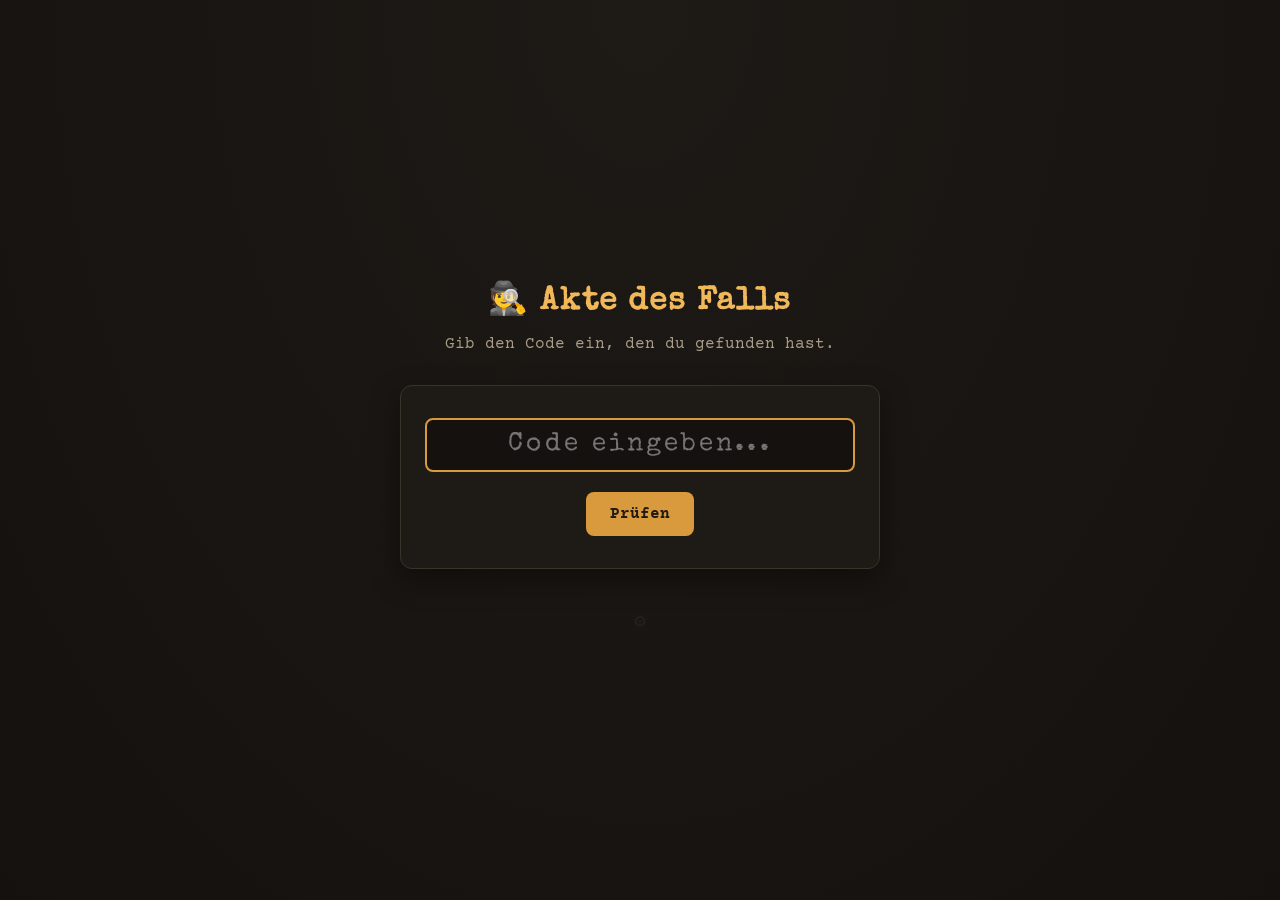
<file: index.html>
<!DOCTYPE html>
<html lang="de">
<head>
<meta charset="UTF-8">
<meta name="viewport" content="width=device-width, initial-scale=1.0, viewport-fit=cover">
<meta name="theme-color" content="#14110f">
<title>Detektiv-Spiel</title>
<link rel="preconnect" href="https://fonts.googleapis.com">
<link rel="preconnect" href="https://fonts.gstatic.com" crossorigin>
<link href="https://fonts.googleapis.com/css2?family=Special+Elite&family=Courier+Prime:wght@400;700&display=swap" rel="stylesheet">
<link rel="stylesheet" href="style.css">
</head>
<body>
  <main class="wrap">
    <h1 id="game-title">🕵️ Akte des Falls</h1>
    <p class="subtitle" id="game-subtitle">Gib den Code ein, den du gefunden hast.</p>

    <section id="entry" class="card">
      <input type="text" id="code-input" autocomplete="off" autocapitalize="characters" autocorrect="off" spellcheck="false" placeholder="Code eingeben..." aria-label="Code">
      <div class="btn-row">
        <button id="check-btn" class="btn">Prüfen</button>
      </div>
      <p id="error" class="error-msg" hidden>❌ Dieser Code ist unbekannt. Versuch's nochmal.</p>
    </section>

    <section id="result" class="card" hidden>
      <h2 id="result-title" class="result-title" hidden></h2>
      <img id="result-image" class="result-image" hidden>
      <p id="result-text" class="result-text"></p>
      <audio id="result-audio" hidden></audio>

      <div id="result-finale" hidden>
        <hr class="finale-divider">
        <h2 id="end-title" class="result-title"></h2>
        <img id="end-image" class="result-image" hidden>
        <p id="end-text" class="result-text"></p>
      </div>

      <div class="btn-row">
        <button id="replay-voice-btn" class="btn btn-secondary" type="button" hidden>🎙️ Nachricht wiederholen</button>
        <button id="reset-btn" class="btn btn-secondary">Weiter zum nächsten Rätsel</button>
      </div>
    </section>
  </main>

  <footer>
    <a href="config.html" class="config-link" title="Konfiguration">⚙</a>
  </footer>

  <script src="storage.js"></script>
  <script src="theme.js"></script>
  <script src="sounds.js"></script>
  <script src="game.js"></script>
</body>
</html>
</file>
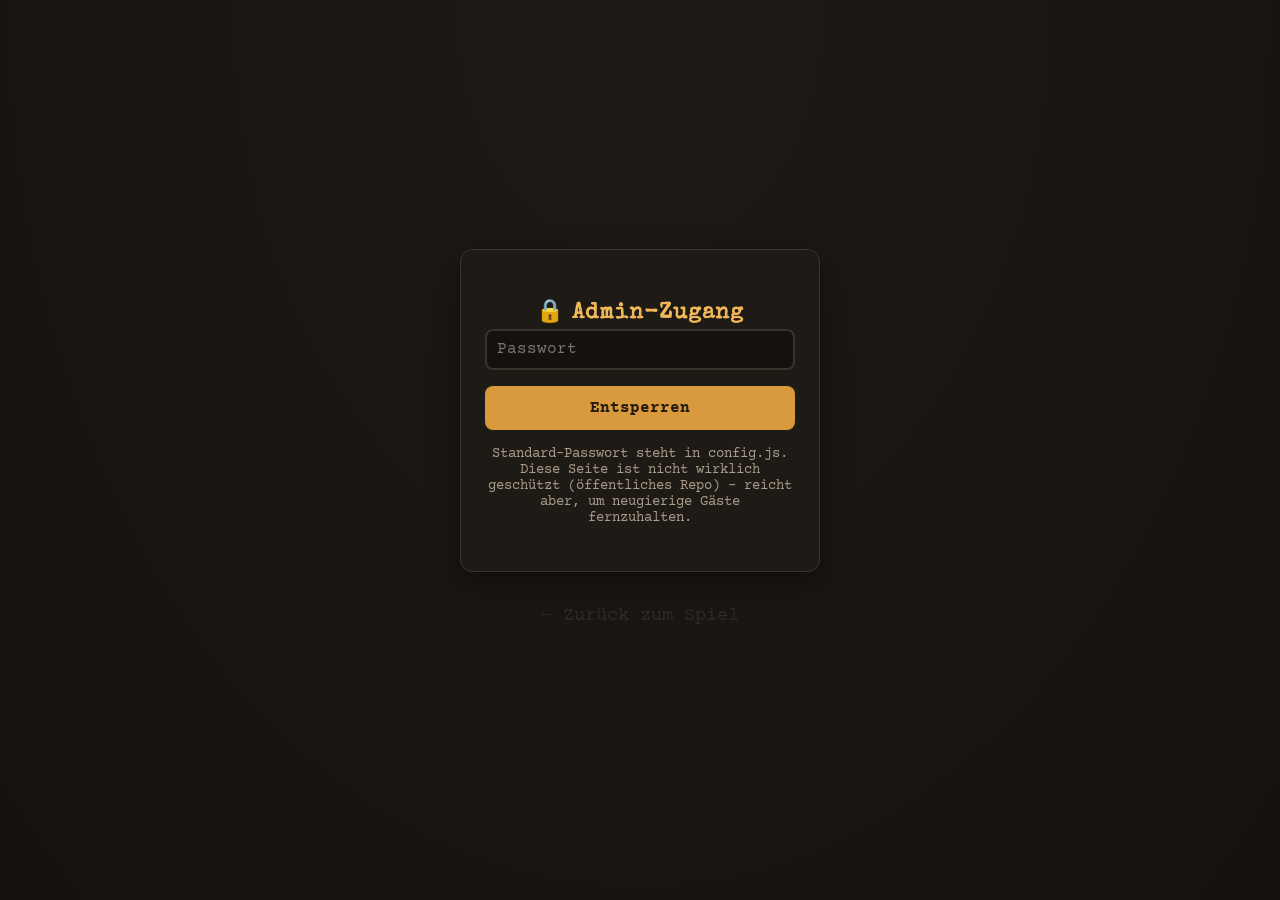
<file: config.html>
<!DOCTYPE html>
<html lang="de">
<head>
<meta charset="UTF-8">
<meta name="viewport" content="width=device-width, initial-scale=1.0, viewport-fit=cover">
<meta name="theme-color" content="#14110f">
<title>Konfiguration – Detektiv-Spiel</title>
<link rel="preconnect" href="https://fonts.googleapis.com">
<link rel="preconnect" href="https://fonts.gstatic.com" crossorigin>
<link href="https://fonts.googleapis.com/css2?family=Special+Elite&family=Courier+Prime:wght@400;700&display=swap" rel="stylesheet">
<link rel="stylesheet" href="style.css">
</head>
<body>
  <main class="wrap" style="max-width:640px;">

    <div id="gate" class="card">
      <h1 style="font-size:1.4rem;">🔒 Admin-Zugang</h1>
      <form id="gate-form">
        <input type="password" id="gate-input" placeholder="Passwort" autocomplete="off">
        <button class="btn" type="submit">Entsperren</button>
      </form>
      <p id="gate-error" class="error-msg" hidden>Falsches Passwort.</p>
      <p class="hint">Standard-Passwort steht in config.js. Diese Seite ist nicht wirklich geschützt (öffentliches Repo) – reicht aber, um neugierige Gäste fernzuhalten.</p>
    </div>

    <div id="panel" class="card" hidden style="text-align:left;">
      <h1 style="font-size:1.4rem; text-align:center;">🗂 Spiel konfigurieren</h1>
      <p class="hint" style="text-align:center; margin-top:0;">Aufgebaut wie das Spiel selbst: Seite 1 ist die Landing Page (QR-Code-Ziel), Seite 2 die Willkommens-Seite, jede weitere Seite ist ein Rätsel (Code + Lösung) - in der Reihenfolge, in der die Spieler sie lösen.</p>

      <div class="step-nav" id="step-nav"></div>

      <!-- Seite 1: Landing Page (QR-Code-Ziel) -->
      <div id="step-landing">
        <div class="settings-section" style="margin-top:0; padding-top:0; border-top:none;">
          <h2 class="section-title">📱 Landing Page</h2>
          <p class="hint" style="margin-top:0;">Eigene Seite (landing.html) als Ziel für einen QR-Code - eine Begrüßung mit Link weiter zum Spiel (index.html).</p>

          <label>
            <span class="field-label" style="margin-top:0;">Überschrift</span>
            <input type="text" id="landing-title-input" class="text-input" maxlength="60">
          </label>
          <label>
            <span class="field-label">Text</span>
            <textarea id="landing-text-input" class="text-input" rows="5"></textarea>
          </label>
          <p class="field-label">Optional: Bild</p>
          <div id="landing-image-picker"></div>
        </div>
      </div>

      <!-- Seite 2: Willkommen -->
      <div id="step-welcome">
        <div class="settings-section" style="margin-top:0; padding-top:0; border-top:none;">
          <h2 class="section-title">👋 Willkommen</h2>
          <p class="hint" style="margin-top:0;">Das sehen die Spieler, bevor sie den ersten Code eingeben.</p>

          <label>
            <span class="field-label" style="margin-top:0;">Titel</span>
            <input type="text" id="setting-title" class="text-input" maxlength="60">
          </label>
          <label>
            <span class="field-label">Untertitel</span>
            <input type="text" id="setting-subtitle" class="text-input" maxlength="120">
          </label>
          <label>
            <span class="field-label">Meldung bei falschem Code</span>
            <input type="text" id="setting-wrong" class="text-input" maxlength="120">
          </label>
        </div>

        <div class="settings-section">
          <h2 class="section-title">🎨 Darstellung</h2>

          <p class="field-label">Design</p>
          <div class="swatch-row">
            <button type="button" class="theme-swatch" data-theme="noir">
              <span class="swatch-preview theme-preview-noir"></span>
              Film Noir
            </button>
            <button type="button" class="theme-swatch" data-theme="neon">
              <span class="swatch-preview theme-preview-neon"></span>
              Neon Cyber
            </button>
            <button type="button" class="theme-swatch" data-theme="parchment">
              <span class="swatch-preview theme-preview-parchment"></span>
              Pergament
            </button>
            <button type="button" class="theme-swatch" data-theme="blood">
              <span class="swatch-preview theme-preview-blood"></span>
              Blutrot
            </button>
            <button type="button" class="theme-swatch" data-theme="agency">
              <span class="swatch-preview theme-preview-agency"></span>
              Waldgrün
            </button>
          </div>

          <p class="field-label">Hintergrundbild – Vintage</p>
          <div class="swatch-row">
            <button type="button" class="bg-swatch" data-bg="none">
              <span class="swatch-preview bg-preview-none">Ohne</span>
            </button>
            <button type="button" class="bg-swatch" data-bg="bg-corkboard">
              <img class="swatch-preview" src="backgrounds/corkboard.svg" alt="Korkbrett">
              Korkbrett
            </button>
            <button type="button" class="bg-swatch" data-bg="bg-paper">
              <img class="swatch-preview" src="backgrounds/paper.svg" alt="Altes Papier">
              Papier
            </button>
            <button type="button" class="bg-swatch" data-bg="bg-fog-city">
              <img class="swatch-preview" src="backgrounds/fog-city.svg" alt="Neblige Stadt">
              Nebel
            </button>
            <button type="button" class="bg-swatch" data-bg="bg-blueprint">
              <img class="swatch-preview" src="backgrounds/blueprint.svg" alt="Blaupause">
              Blaupause
            </button>
            <button type="button" class="bg-swatch" data-bg="bg-police-tape">
              <img class="swatch-preview" src="backgrounds/police-tape.svg" alt="Absperrband">
              Tatort
            </button>
          </div>

          <p class="field-label">Hintergrundbild – Modern</p>
          <div class="swatch-row">
            <button type="button" class="bg-swatch" data-bg="bg-mesh-aurora">
              <img class="swatch-preview" src="backgrounds/mesh-aurora.svg" alt="Aurora-Verlauf">
              Aurora
            </button>
            <button type="button" class="bg-swatch" data-bg="bg-gradient-dusk">
              <img class="swatch-preview" src="backgrounds/gradient-dusk.svg" alt="Dusk-Verlauf">
              Dusk
            </button>
            <button type="button" class="bg-swatch" data-bg="bg-dot-grid">
              <img class="swatch-preview" src="backgrounds/dot-grid.svg" alt="Punktraster">
              Punktraster
            </button>
            <button type="button" class="bg-swatch" data-bg="bg-glow-orbs">
              <img class="swatch-preview" src="backgrounds/glow-orbs.svg" alt="Glow Orbs">
              Glow
            </button>
            <button type="button" class="bg-swatch" data-bg="bg-wave-lines">
              <img class="swatch-preview" src="backgrounds/wave-lines.svg" alt="Wellen">
              Wellen
            </button>
          </div>

          <p class="field-label">Ton bei falschem Code</p>
          <div class="swatch-row">
            <button type="button" class="sound-btn wrong-sound-btn" data-sound="soft">Sanft ▶</button>
            <button type="button" class="sound-btn wrong-sound-btn" data-sound="double">Doppelt ▶</button>
            <button type="button" class="sound-btn wrong-sound-btn" data-sound="descend">Fallend ▶</button>
            <button type="button" class="sound-btn wrong-sound-btn" data-sound="click">Klick ▶</button>
            <button type="button" class="sound-btn wrong-sound-btn" data-sound="denied">Verweigert ▶</button>
            <button type="button" class="sound-btn wrong-sound-btn" data-sound="thud">Wummern ▶</button>
          </div>

          <p class="field-label">Ton bei richtigem Code</p>
          <div class="swatch-row">
            <button type="button" class="sound-btn correct-sound-btn" data-sound="chime">Chime ▶</button>
            <button type="button" class="sound-btn correct-sound-btn" data-sound="pop">Pop ▶</button>
            <button type="button" class="sound-btn correct-sound-btn" data-sound="bell">Glocke ▶</button>
            <button type="button" class="sound-btn correct-sound-btn" data-sound="rise">Aufsteigend ▶</button>
            <button type="button" class="sound-btn correct-sound-btn" data-sound="confirm">Bestätigung ▶</button>
            <button type="button" class="sound-btn correct-sound-btn" data-sound="sparkle">Funkeln ▶</button>
          </div>
        </div>
      </div>

      <!-- Seite 2+: je ein Rätsel -->
      <div id="step-puzzle-container" hidden></div>

      <!-- Letzte Seite: Finale -->
      <div id="step-finale" hidden>
        <div class="settings-section" style="margin-top:0; padding-top:0; border-top:none;">
          <h2 class="section-title">🏁 Finale</h2>
          <p class="hint" style="margin-top:0;">Wird zusätzlich angezeigt, wenn der Code des letzten Rätsels richtig eingegeben wird - die Belohnungs-/Abschluss-Seite für die Spieler.</p>

          <label>
            <span class="field-label" style="margin-top:0;">Überschrift</span>
            <input type="text" id="end-title-input" class="text-input" maxlength="60" placeholder="z. B. 🎉 Fall gelöst!">
          </label>
          <label>
            <span class="field-label">Text</span>
            <textarea id="end-text-input" class="text-input" rows="4" placeholder="Herzlichen Glückwunsch, Detektiv! Du hast den Fall gelöst..."></textarea>
          </label>
          <p class="field-label">Optional: Bild</p>
          <div id="end-image-picker"></div>
        </div>
      </div>

      <div class="step-footer">
        <button id="prev-step-btn" class="btn btn-secondary" type="button">← Zurück</button>
        <span id="step-indicator" class="step-indicator"></span>
        <button id="next-step-btn" class="btn btn-secondary" type="button">Weiter →</button>
      </div>

      <div class="toolbar" style="margin-top:1.5rem; border-top:1px solid var(--border); padding-top:1rem;">
        <button id="export-btn" class="btn btn-secondary" type="button">⬇ Export (JSON)</button>
        <label class="btn btn-secondary" style="cursor:pointer;">
          ⬆ Import (JSON)
          <input type="file" id="import-input" accept="application/json" hidden>
        </label>
        <button id="clear-all-btn" class="btn btn-secondary" type="button">🗑 Alle Rätsel löschen</button>
        <button id="reset-progress-btn" class="btn btn-secondary" type="button">🔄 Spielfortschritt zurücksetzen</button>
      </div>
      <p class="hint" style="margin-top:0.5rem;">Rätsel müssen im Spiel der Reihe nach gelöst werden. Fortschritt wird automatisch zurückgesetzt, sobald jemand das Finale erreicht - hier lässt er sich aber auch manuell zurücksetzen (z. B. nach dem Testen).</p>

      <p id="status" hidden></p>
      <p class="hint">Alles wird nur in diesem Browser gespeichert (localStorage). Nutze Export, um es zu sichern, und Import, um es wiederherzustellen oder auf ein anderes Gerät zu übertragen (ersetzt dabei die komplette Rätsel-Liste). Sprachnachrichten und Bilder machen den Export deutlich größer – Nachrichten kurz halten, Bilder werden beim Hochladen automatisch verkleinert.</p>
    </div>

    <p style="text-align:center; margin-top:1.5rem;">
      <a href="index.html" class="config-link" style="opacity:0.7;">← Zurück zum Spiel</a>
    </p>
  </main>

  <script src="storage.js"></script>
  <script src="theme.js"></script>
  <script src="sounds.js"></script>
  <script src="config.js"></script>
</body>
</html>
</file>
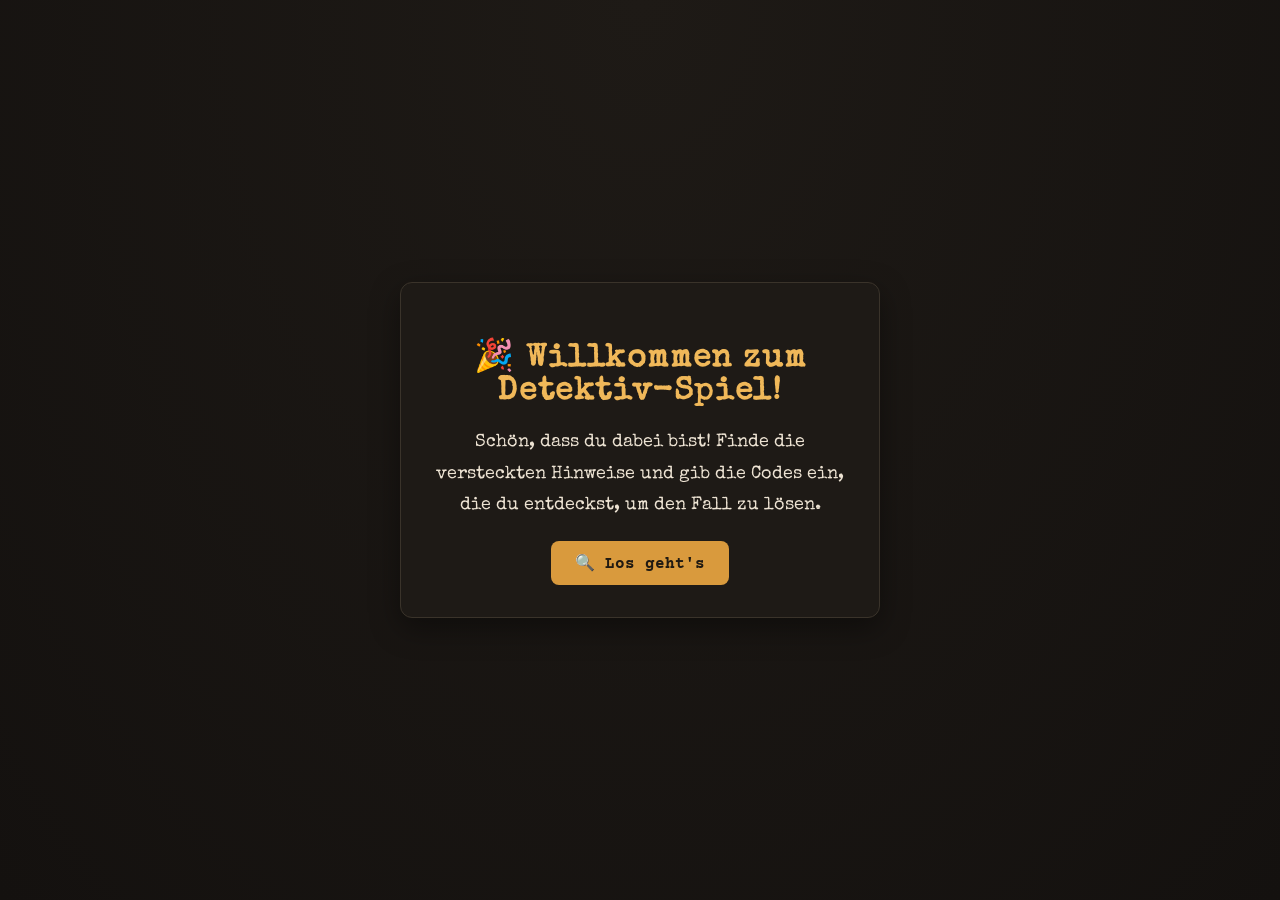
<file: landing.html>
<!DOCTYPE html>
<html lang="de">
<head>
<meta charset="UTF-8">
<meta name="viewport" content="width=device-width, initial-scale=1.0, viewport-fit=cover">
<meta name="theme-color" content="#14110f">
<title>Willkommen – Detektiv-Spiel</title>
<link rel="preconnect" href="https://fonts.googleapis.com">
<link rel="preconnect" href="https://fonts.gstatic.com" crossorigin>
<link href="https://fonts.googleapis.com/css2?family=Special+Elite&family=Courier+Prime:wght@400;700&display=swap" rel="stylesheet">
<link rel="stylesheet" href="style.css">
</head>
<body>
  <main class="wrap">
    <div class="card">
      <h1 id="landing-title" style="text-align:center;"></h1>
      <img id="landing-image" class="result-image" hidden>
      <p id="landing-text" class="result-text" style="text-align:center;"></p>
      <div class="btn-row">
        <a id="start-link" href="index.html" class="btn">🔍 Los geht's</a>
      </div>
    </div>
  </main>

  <script src="storage.js"></script>
  <script src="theme.js"></script>
  <script src="landing.js"></script>
</body>
</html>
</file>
<file: style.css>
/* --- Themes --- */

:root,
:root[data-theme="noir"] {
  --bg: #14110f;
  --bg-alt: #1e1a16;
  --accent: #d99a3d;
  --accent-bright: #f0b859;
  --text: #ede3d3;
  --text-dim: #a99c88;
  --error: #c65b4e;
  --border: #3a332a;
  --btn-text: #201a12;
}

:root[data-theme="neon"] {
  --bg: #05060f;
  --bg-alt: #0b0e1f;
  --accent: #00e5ff;
  --accent-bright: #7dfcff;
  --text: #e6f7ff;
  --text-dim: #6a89a8;
  --error: #ff3d6e;
  --border: #1c2b4a;
  --btn-text: #04121a;
}

:root[data-theme="parchment"] {
  --bg: #e9dfc6;
  --bg-alt: #f4ecd8;
  --accent: #8a5a2b;
  --accent-bright: #b3752f;
  --text: #3b2f22;
  --text-dim: #7a6a52;
  --error: #a13d2b;
  --border: #cbb98f;
  --btn-text: #f4ecd8;
}

:root[data-theme="blood"] {
  --bg: #0d0505;
  --bg-alt: #1a0808;
  --accent: #b3131f;
  --accent-bright: #e8323f;
  --text: #f0dede;
  --text-dim: #a67d7d;
  --error: #ff6b4a;
  --border: #3a1414;
  --btn-text: #f0dede;
}

:root[data-theme="agency"] {
  --bg: #0c1410;
  --bg-alt: #141f19;
  --accent: #4c9a63;
  --accent-bright: #7fd99a;
  --text: #e3ede6;
  --text-dim: #8fa89a;
  --error: #d97757;
  --border: #25352c;
  --btn-text: #0c1410;
}

* {
  box-sizing: border-box;
  -webkit-tap-highlight-color: transparent;
}

/* Eigene display-Regeln (z.B. .btn, .result-image) haben als Autoren-CSS
   Vorrang vor der Browser-Standardregel [hidden] { display: none }, egal
   wie hoch deren Spezifität ist - dadurch blieben Elemente mit hidden-
   Attribut trotzdem sichtbar. Diese Regel stellt das erwartete Verhalten
   wieder her. */
[hidden] {
  display: none !important;
}

html {
  -webkit-text-size-adjust: 100%;
}

body {
  margin: 0;
  min-height: 100vh;
  background-color: var(--bg);
  background-image: radial-gradient(ellipse at top, var(--bg-alt), var(--bg));
  background-size: cover;
  background-position: center;
  color: var(--text);
  font-family: 'Courier Prime', 'Courier New', monospace;
  display: flex;
  flex-direction: column;
  align-items: center;
  justify-content: center;
  padding: 2rem 1rem;
  padding-top: max(2rem, env(safe-area-inset-top));
  padding-bottom: max(2rem, env(safe-area-inset-bottom));
  padding-left: max(1rem, env(safe-area-inset-left));
  padding-right: max(1rem, env(safe-area-inset-right));
  transition: background-color 0.3s ease, color 0.3s ease;
  overflow-x: hidden;
}

button,
input,
textarea,
select {
  touch-action: manipulation;
}

/* --- Hintergrundbilder (überschreiben den Farbverlauf) --- */

body.bg-corkboard { background-image: url('backgrounds/corkboard.svg'); }
body.bg-paper { background-image: url('backgrounds/paper.svg'); }
body.bg-fog-city { background-image: url('backgrounds/fog-city.svg'); }
body.bg-blueprint { background-image: url('backgrounds/blueprint.svg'); }
body.bg-police-tape { background-image: url('backgrounds/police-tape.svg'); }
body.bg-mesh-aurora { background-image: url('backgrounds/mesh-aurora.svg'); }
body.bg-gradient-dusk { background-image: url('backgrounds/gradient-dusk.svg'); }
body.bg-dot-grid { background-image: url('backgrounds/dot-grid.svg'); }
body.bg-glow-orbs { background-image: url('backgrounds/glow-orbs.svg'); }
body.bg-wave-lines { background-image: url('backgrounds/wave-lines.svg'); }

.wrap {
  width: 100%;
  max-width: 480px;
  text-align: center;
}

h1 {
  font-family: 'Special Elite', 'Courier Prime', monospace;
  font-size: 2rem;
  color: var(--accent-bright);
  letter-spacing: 0.05em;
  margin-bottom: 0.25rem;
}

.subtitle {
  color: var(--text-dim);
  margin-bottom: 2rem;
}

.card {
  background: var(--bg-alt);
  border: 1px solid var(--border);
  border-radius: 12px;
  padding: 2rem 1.5rem;
  box-shadow: 0 10px 30px rgba(0, 0, 0, 0.4);
  animation: fade-in 0.3s ease;
}

@keyframes fade-in {
  from { opacity: 0; transform: translateY(8px); }
  to { opacity: 1; transform: translateY(0); }
}

#code-input {
  width: 100%;
  font-size: 1.6rem;
  letter-spacing: 0.12em;
  text-align: center;
  background: var(--bg);
  border: 2px solid var(--border);
  border-radius: 8px;
  color: var(--accent-bright);
  padding: 0.75rem 0.5rem;
  font-family: 'Special Elite', monospace;
}

#code-input:focus {
  outline: none;
  border-color: var(--accent);
}

.btn-row {
  margin-top: 1.25rem;
  display: flex;
  gap: 0.5rem;
  justify-content: center;
  flex-wrap: wrap;
}

.btn {
  background: var(--accent);
  color: var(--btn-text);
  border: none;
  border-radius: 8px;
  padding: 0.75rem 1.5rem;
  font-size: 1rem;
  font-weight: bold;
  cursor: pointer;
  font-family: inherit;
  display: inline-flex;
  align-items: center;
  justify-content: center;
  text-align: center;
  text-decoration: none;
  min-height: 44px;
  max-width: 100%;
  white-space: normal;
  word-break: break-word;
  box-sizing: border-box;
}

.btn:hover { background: var(--accent-bright); }

.btn-secondary {
  background: transparent;
  color: var(--text-dim);
  border: 1px solid var(--border);
}

.btn-secondary:hover { color: var(--text); border-color: var(--accent); }

.error-msg {
  color: var(--error);
  margin-top: 1rem;
}

.error-msg.shake {
  animation: shake 0.4s;
}

@keyframes shake {
  0%, 100% { transform: translateX(0); }
  20%, 60% { transform: translateX(-6px); }
  40%, 80% { transform: translateX(6px); }
}

.result-title {
  font-family: 'Special Elite', monospace;
  font-size: 1.4rem;
  color: var(--accent-bright);
  margin: 0 0 0.75rem;
  text-align: left;
}

.finale-divider {
  border: none;
  border-top: 1px dashed var(--border);
  margin: 1.5rem 0;
}

.result-image {
  display: block;
  width: 100%;
  max-height: 320px;
  object-fit: cover;
  border-radius: 8px;
  margin-bottom: 1rem;
}

.result-text {
  font-family: 'Special Elite', monospace;
  font-size: 1.15rem;
  line-height: 1.7;
  white-space: pre-wrap;
  text-align: left;
}

#result-audio {
  width: 100%;
  margin-top: 1rem;
}

footer {
  margin-top: 2rem;
}

.config-link {
  color: var(--border);
  text-decoration: none;
  font-size: 1.2rem;
  opacity: 0.4;
  display: inline-block;
  padding: 0.5rem;
}

.config-link:hover { opacity: 1; color: var(--accent); }

/* --- config.html --- */

#gate {
  max-width: 360px;
  margin: 0 auto;
}

#gate-form input,
#gate-form button {
  width: 100%;
}

#gate input {
  padding: 0.6rem;
  font-size: 16px; /* verhindert Auto-Zoom beim Fokussieren auf iOS */
  background: var(--bg);
  border: 2px solid var(--border);
  border-radius: 8px;
  color: var(--text);
  font-family: inherit;
  margin-bottom: 1rem;
}

.entry-row {
  display: grid;
  grid-template-columns: auto 1fr 40px;
  grid-template-areas:
    "code title delete"
    "desc desc desc"
    "rec rec rec";
  gap: 0.5rem;
  align-items: start;
  padding: 0.75rem 0;
  border-bottom: 1px solid var(--border);
}

.entry-row .recorder-container {
  grid-area: rec;
}

.entry-code {
  grid-area: code;
  font-family: 'Special Elite', monospace;
  font-size: 1.3rem;
  color: var(--accent-bright);
  padding-top: 0.4rem;
}

.entry-title-input {
  grid-area: title;
  width: 100%;
  background: var(--bg);
  border: 1px solid var(--border);
  border-radius: 6px;
  color: var(--accent-bright);
  padding: 0.4rem;
  font-family: 'Special Elite', monospace;
  font-size: 16px;
}

.entry-text {
  grid-area: desc;
  width: 100%;
  background: var(--bg);
  border: 1px solid var(--border);
  border-radius: 6px;
  color: var(--text);
  padding: 0.4rem;
  font-family: inherit;
  font-size: 16px;
  resize: vertical;
}

.delete-btn {
  grid-area: delete;
}

.delete-btn {
  background: transparent;
  border: none;
  cursor: pointer;
  font-size: 1.1rem;
  min-width: 44px;
  min-height: 44px;
}

.add-form {
  display: grid;
  gap: 0.5rem;
  margin: 1.5rem 0;
  text-align: left;
}

.add-form label {
  display: grid;
  gap: 0.25rem;
  font-size: 0.9rem;
  color: var(--text-dim);
}

.add-form input,
.add-form textarea {
  width: 100%;
  background: var(--bg);
  border: 1px solid var(--border);
  border-radius: 6px;
  color: var(--text);
  padding: 0.5rem;
  font-family: inherit;
  font-size: 16px; /* verhindert Auto-Zoom beim Fokussieren auf iOS */
}

.text-input {
  width: 100%;
  background: var(--bg);
  border: 1px solid var(--border);
  border-radius: 6px;
  color: var(--text);
  padding: 0.5rem;
  font-family: inherit;
  font-size: 16px;
  margin-bottom: 0.75rem;
}

.toolbar {
  display: flex;
  gap: 0.5rem;
  flex-wrap: wrap;
  margin-top: 1rem;
}

#status {
  margin-top: 1rem;
  color: var(--accent-bright);
}

#status.error { color: var(--error); }

.empty {
  color: var(--text-dim);
  font-style: italic;
}

.hint {
  font-size: 0.85rem;
  color: var(--text-dim);
  margin-top: 1rem;
}

/* --- Darstellungs-Einstellungen (Themes, Hintergrund, Sounds) --- */

.settings-section {
  margin: 1.5rem 0;
  padding-top: 1rem;
  border-top: 1px solid var(--border);
}

.section-title {
  font-size: 1.1rem;
  color: var(--accent-bright);
  margin-bottom: 0.75rem;
  font-family: 'Special Elite', monospace;
}

.field-label {
  font-size: 0.85rem;
  color: var(--text-dim);
  margin: 1rem 0 0.4rem;
  display: block;
}

.swatch-row {
  display: flex;
  flex-wrap: wrap;
  gap: 0.6rem;
}

.theme-swatch,
.bg-swatch,
.sound-btn,
.length-btn {
  background: var(--bg);
  border: 2px solid var(--border);
  border-radius: 8px;
  color: var(--text);
  padding: 0.5rem;
  cursor: pointer;
  font-family: inherit;
  font-size: 0.75rem;
  display: flex;
  flex-direction: column;
  align-items: center;
  gap: 0.35rem;
  min-height: 44px;
  justify-content: center;
}

.theme-swatch.selected,
.bg-swatch.selected,
.sound-btn.selected,
.length-btn.selected {
  border-color: var(--accent);
  box-shadow: 0 0 0 1px var(--accent);
}

.swatch-preview {
  width: 56px;
  height: 40px;
  border-radius: 4px;
  display: flex;
  align-items: center;
  justify-content: center;
  font-size: 0.65rem;
  object-fit: cover;
}

.theme-preview-noir { background: linear-gradient(135deg, #14110f, #d99a3d); }
.theme-preview-neon { background: linear-gradient(135deg, #05060f, #00e5ff); }
.theme-preview-parchment { background: linear-gradient(135deg, #e9dfc6, #8a5a2b); }
.theme-preview-blood { background: linear-gradient(135deg, #0d0505, #b3131f); }
.theme-preview-agency { background: linear-gradient(135deg, #0c1410, #4c9a63); }

.bg-preview-none {
  background: var(--bg-alt);
  color: var(--text-dim);
}

.sound-btn { padding: 0.6rem 0.9rem; }

.length-btn { min-width: 44px; font-size: 1.1rem; font-weight: bold; }

.recorder-row {
  display: flex;
  align-items: center;
  gap: 0.5rem;
  flex-wrap: wrap;
  margin-top: 0.4rem;
}

.recording-label { color: var(--error); font-size: 0.85rem; }

.recorder-row audio {
  max-width: 100%;
  height: 32px;
  flex: 1 1 180px;
}

.image-preview {
  height: 44px;
  width: 44px;
  object-fit: cover;
  border-radius: 6px;
  border: 1px solid var(--border);
}

/* --- Schritt-Navigation (config.html) --- */

.step-nav {
  display: flex;
  flex-wrap: wrap;
  gap: 0.4rem;
  margin: 1rem 0;
  justify-content: center;
}

.step-pill {
  min-width: 36px;
  min-height: 36px;
  border-radius: 50%;
  border: 2px solid var(--border);
  background: var(--bg);
  color: var(--text);
  font-family: inherit;
  font-size: 0.85rem;
  cursor: pointer;
  display: flex;
  align-items: center;
  justify-content: center;
  padding: 0;
}

.step-pill.selected {
  border-color: var(--accent);
  background: var(--accent);
  color: var(--btn-text);
  font-weight: bold;
}

.step-pill.incomplete {
  border-style: dashed;
  color: var(--text-dim);
}

.step-pill-add {
  border-style: dashed;
  color: var(--accent);
}

.step-footer {
  display: flex;
  align-items: center;
  justify-content: space-between;
  gap: 0.5rem;
  margin-top: 1.5rem;
  flex-wrap: wrap;
}

.step-indicator {
  font-size: 0.85rem;
  color: var(--text-dim);
  text-align: center;
  flex: 1 1 auto;
}

/* --- Mobile --- */

@media (max-width: 480px) {
  .card {
    padding: 1.5rem 1rem;
  }

  h1 {
    font-size: 1.6rem;
  }

  #code-input {
    font-size: 1.3rem;
    letter-spacing: 0.08em;
  }

  .swatch-preview {
    width: 44px;
    height: 32px;
  }

  .theme-swatch,
  .bg-swatch,
  .sound-btn,
  .length-btn {
    font-size: 0.7rem;
    padding: 0.4rem;
  }

  .entry-row {
    grid-template-columns: 1fr auto;
    grid-template-areas:
      "code delete"
      "title title"
      "desc desc"
      "rec rec";
  }

  .entry-code { padding-top: 0.5rem; }
  .delete-btn { justify-self: end; }
}
</file>
